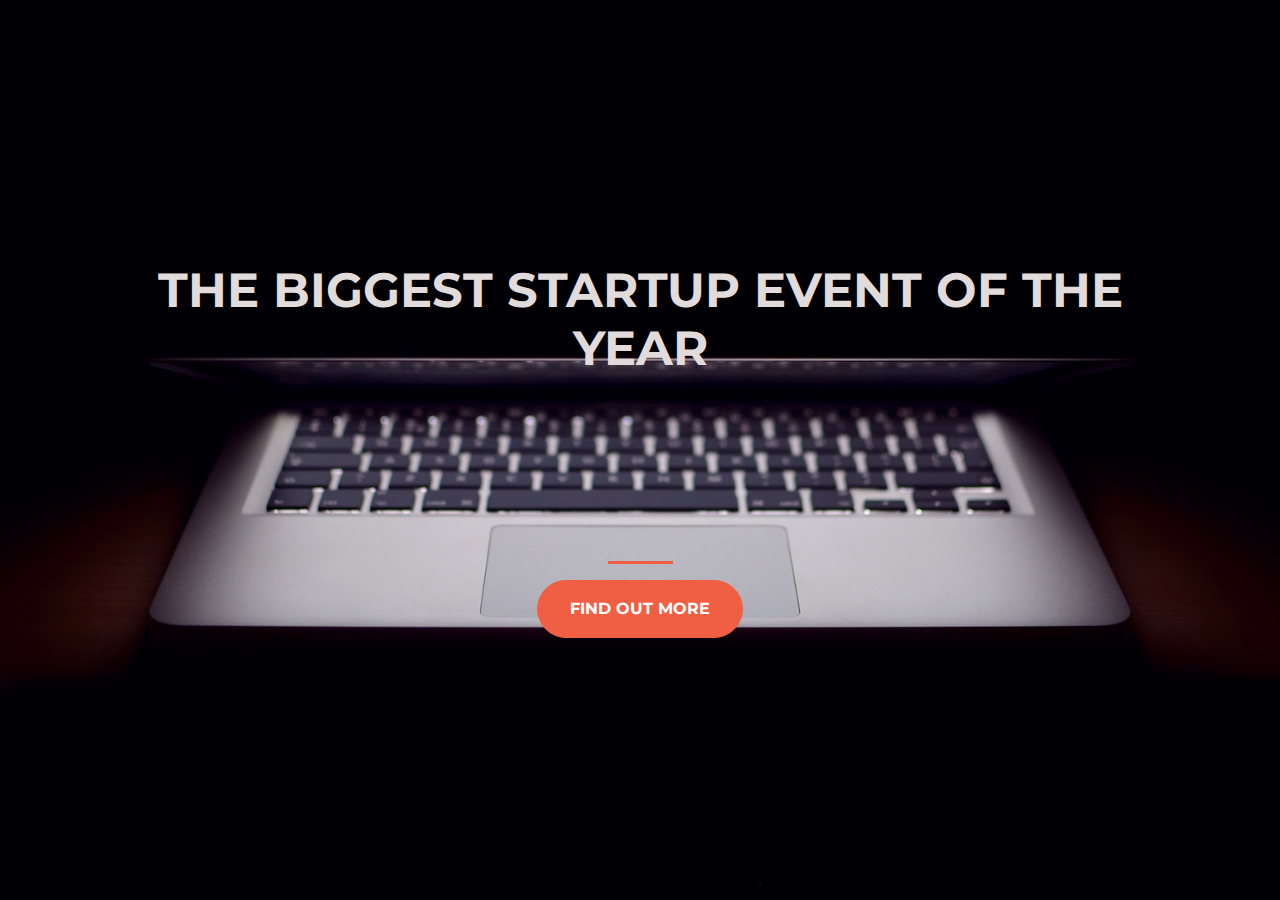
<file: startup_files_2/index.html>
<!DOCTYPE html>
<html>
  <head>
    <title>Startup</title>
    <!-- Required meta tags -->
    <meta charset="utf-8">
    <meta name="viewport" content="width=device-width, initial-scale=1, shrink-to-fit=no">

    <!-- Google Fonts -->
    <link href="https://fonts.googleapis.com/css?family=Montserrat" rel="stylesheet">

    <!-- Bootstrap CSS from a CDN. This way you don't have to include the bootstrap file yourself -->
    <link rel="stylesheet" href="https://stackpath.bootstrapcdn.com/bootstrap/4.3.1/css/bootstrap.min.css" integrity="sha384-ggOyR0iXCbMQv3Xipma34MD+dH/1fQ784/j6cY/iJTQUOhcWr7x9JvoRxT2MZw1T" crossorigin="anonymous">
    <!-- Your own stylesheet -->
    <link rel="stylesheet" type="text/css" href="style.css">
  </head>
  <body>
    <div class="container d-flex align-items-center h-100">
      <div class="row">
        <header class="text-center col-12">
          <h1 class="text-uppercase"><strong>The biggest startup event of the year</strong></h1>
        </header>
        <div class="buffer col-12"></div>
        <section class="text-center col-12">
          <hr>
          <button class="btn btn-primary btn-xl">Find out more</button>
        </section>
      </div>
    </div>
  </body>
</html>
</file>
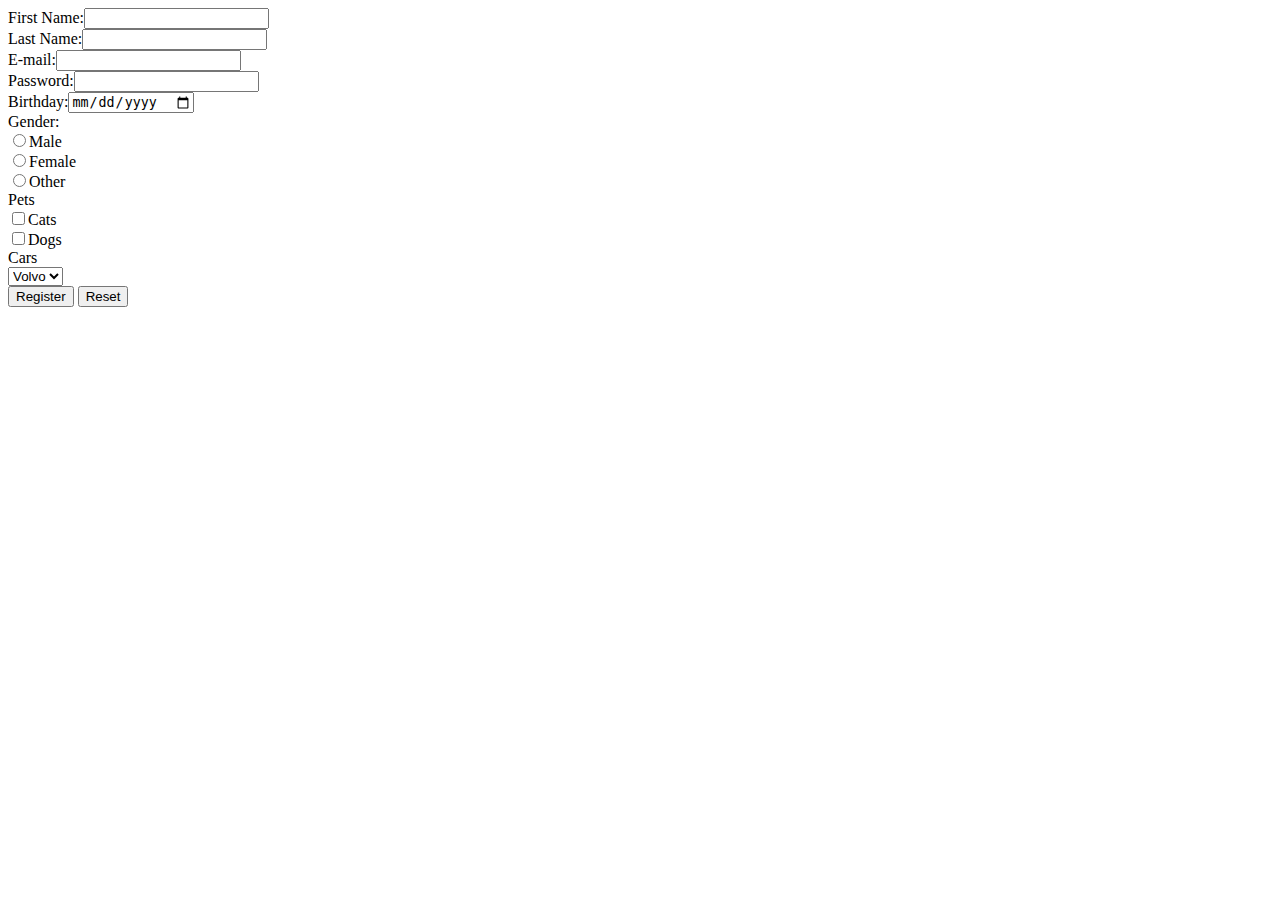
<file: register.html>
<!DOCTYPE html>
<html>
<head>
	<meta charset="utf-8">
	<meta name="viewport" content="width=device-width, initial-scale=1">
	<title>Register</title>
</head>
<body>
	<!-- Use Post Not Get -->
   <form method="Post">
   	First Name:<input type="text" name="firstname"><br>
   	Last Name:<input type="text" name="lastname"><br>
   	E-mail:<input type="email" name="email" required><br>
   	Password:<input type="password" minlength="6" name="password"><br>
   	Birthday:<input type="date" name="birthday"><br>
   	Gender:<br>
	<input type="radio" name="gender"value="Male">Male<br>
	<input type="radio" name="gender"value="Female">Female<br>
	<input type="radio" name="gender"value="Other">Other<br>
	Pets<br>
	<input type="checkbox" name="pets"value="Cats">Cats<br>
	<input type="checkbox" name="pets"value="Dogs">Dogs<br>
	Cars<br>
	<select name="cars">
		<option value="volvo" name="volvo">Volvo</option>
		<option value="Ford" name="ford">Ford</option>
	</select><br>
   	<input type="submit" name="Register" value="Register">
   	<input type="reset" name="">

   </form>
</body>
</html>
</file>
<file: startup_files_2/style.css>
body,
html {
  width: 100%;
  height: 100%;
  font-family: 'Montserrat', sans-serif;
  background: url(header.jpg) no-repeat center center fixed; 
  -webkit-background-size: cover;
  -moz-background-size: cover;
  -o-background-size: cover;
  background-size: cover;
}

h1 {
  font-size: 3rem;
  color: #e2dbdb;
}

hr {
  border-color: #F05F44;
  border-width: 3px;
  max-width: 65px;
}

.buffer {
  height: 10rem;
}

.btn {
  font-weight: 700;
  border-radius: 300px;
  text-transform: uppercase;
}

.btn-primary {
  background-color: #F05F44;
  border-color: #F05F44;
}

.btn-primary:hover {
  background-color: #ee4b08;
  border-color: #ee4b08;
  border-width: 4px;
}

.btn-xl {
  padding: 1rem 2rem;
}
</file>
